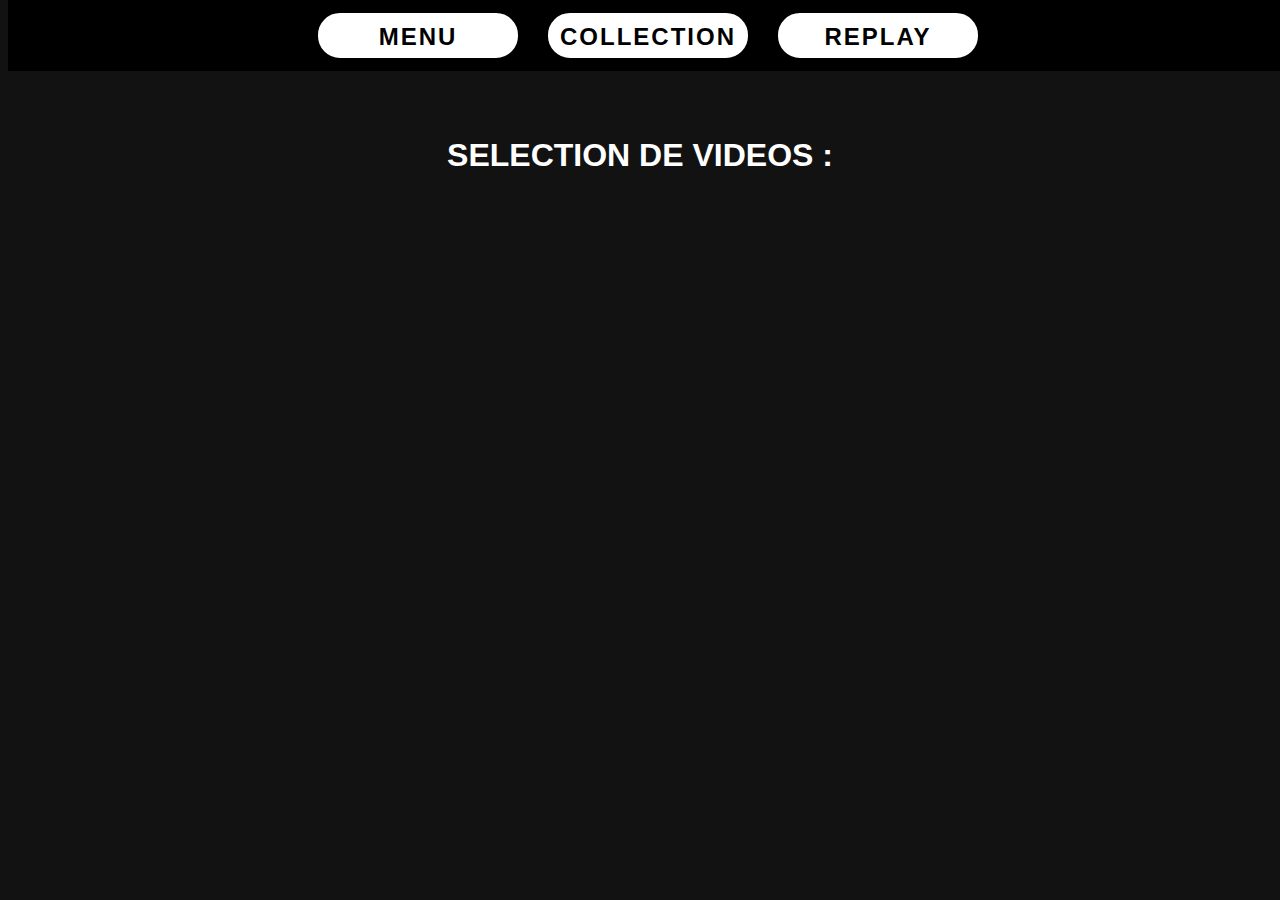
<file: index.html>
<html lang=fr> 
<head>
    <title>World of Unicum</title>
	<link rel="stylesheet" href="style.css" />
</head>

<body>



<div class="menu"> 
    <a href="index.html"><h2 class="bouton">MENU</h2></a>
    <a href="collection.html"><h2 class="bouton">COLLECTION</h2></a>
    <a href="replay.html"><h2 class="bouton">REPLAY</h2></a>
</div>

<br><br>
<br><br>
<br><br>

<div class="video">
    <h1>SELECTION DE VIDEOS :</h1>
    <iframe width="560" height="315" src="https://www.youtube.com/embed/W4OEC_ItWcU" title="YouTube video player" frameborder="0" allow="accelerometer; autoplay; clipboard-write; encrypted-media; gyroscope; picture-in-picture" allowfullscreen></iframe>
    <iframe width="560" height="315" src="https://www.youtube.com/embed/eeYNldAqHNE" title="YouTube video player" frameborder="0" allow="accelerometer; autoplay; clipboard-write; encrypted-media; gyroscope; picture-in-picture" allowfullscreen></iframe>
    <br><br> 
    <iframe width="560" height="315" src="https://www.youtube.com/embed/nojXjTasGMo" title="YouTube video player" frameborder="0" allow="accelerometer; autoplay; clipboard-write; encrypted-media; gyroscope; picture-in-picture" allowfullscreen></iframe>
    <iframe width="560" height="315" src="https://www.youtube.com/embed/Y9irXfDesAs" title="YouTube video player" frameborder="0" allow="accelerometer; autoplay; clipboard-write; encrypted-media; gyroscope; picture-in-picture" allowfullscreen></iframe>
</div>


</body>
</file>
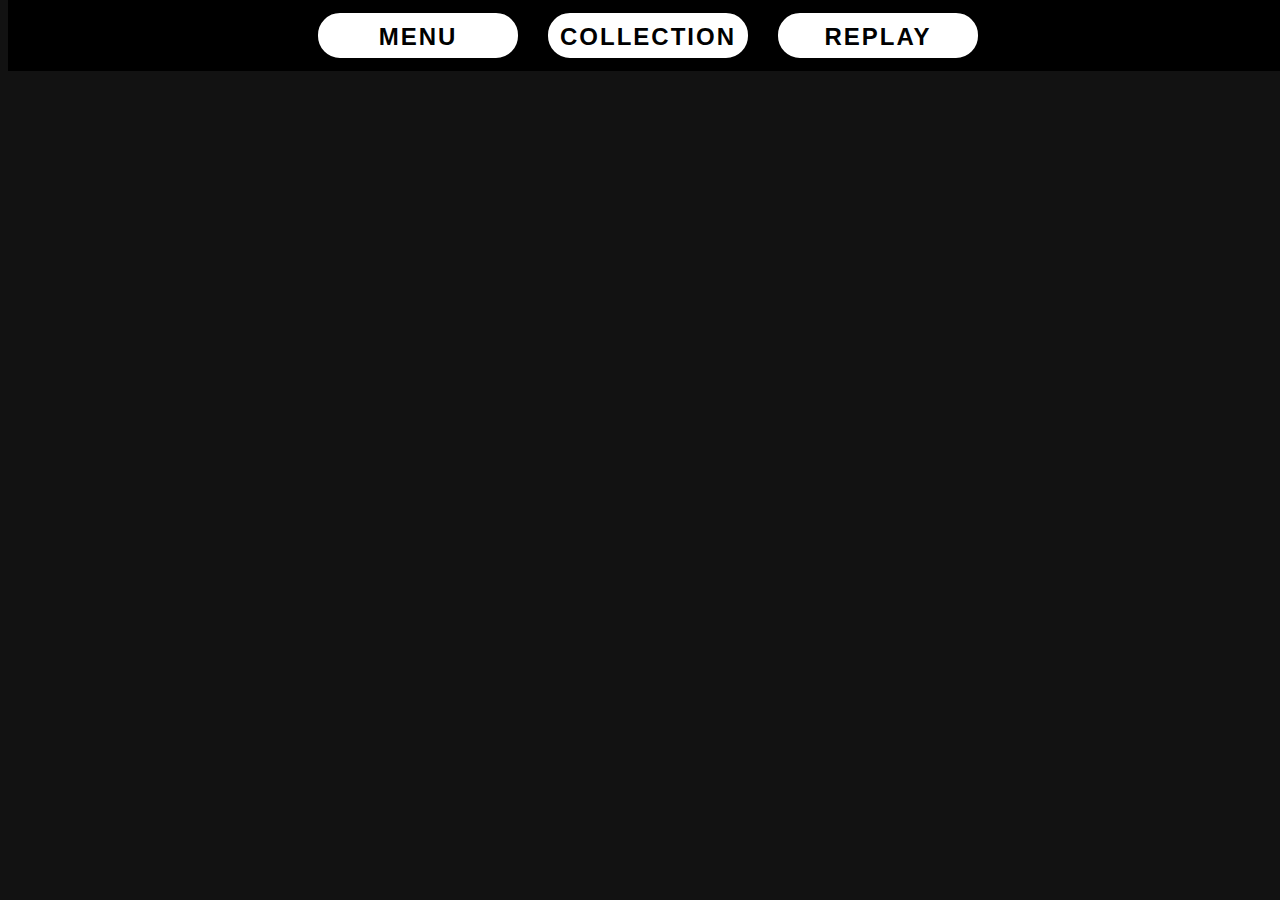
<file: collection.html>
<html lang=fr> 
<head>
    <title>Collection</title>
	<link rel="stylesheet" href="style.css" />
</head>

<body>


<div class="menu"> 
    <a href="index.html"><h2 class="bouton">MENU</h2></a>
    <a href="collection.html"><h2 class="bouton">COLLECTION</h2></a>
    <a href="replay.html"><h2 class="bouton">REPLAY</h2></a>
</div>




</body>
</file>
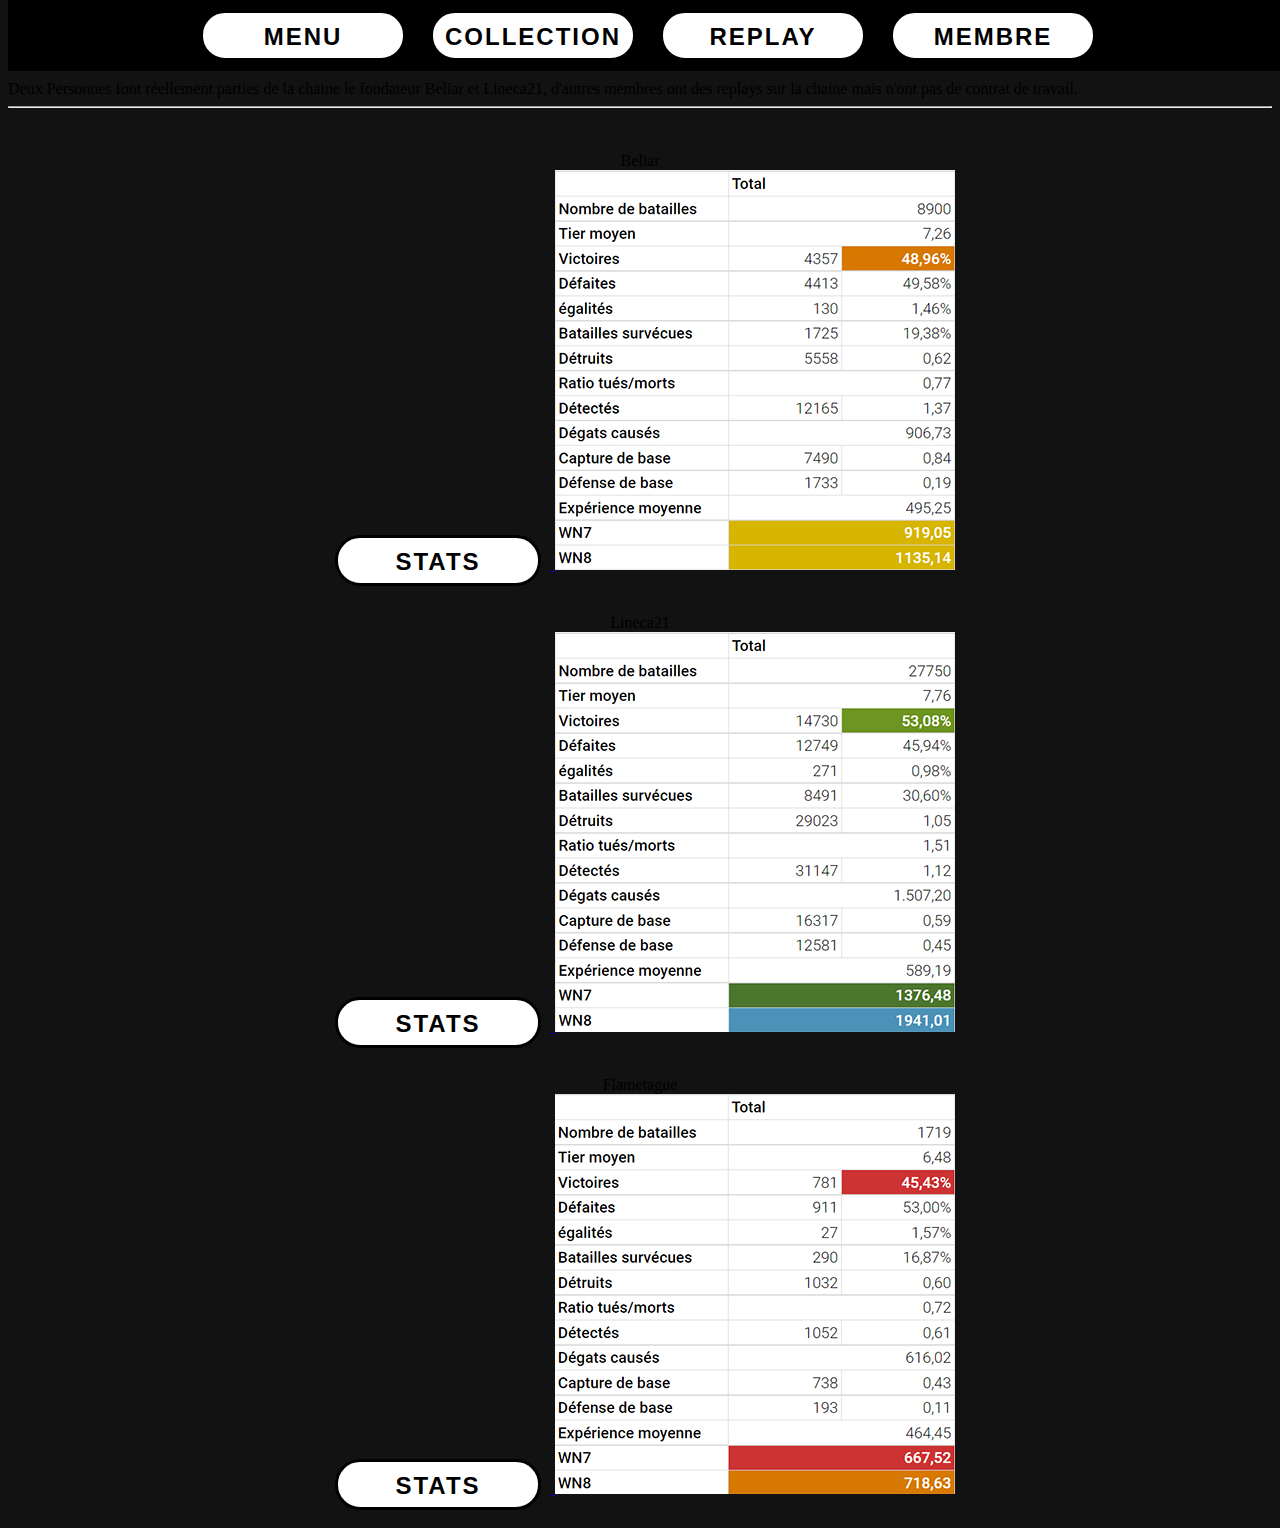
<file: membre.html>
<html lang=fr> 
<head>
    <title>Membre</title>
	<link rel="stylesheet" href="style.css" />
    <link rel="shortcut icon" href="image/ico.ico"/>
</head>

<body>


<div class="menu"> 
    <a href="index.html"><h2 class="bouton">MENU</h2></a>
    <a href="collection.html"><h2 class="bouton">COLLECTION</h2></a>
    <a href="replay.html"><h2 class="bouton">REPLAY</h2></a>
    <a href="membre.html"><h2 class="bouton">MEMBRE</h2></a>
</div>


<br><br>
<br><br>


<div class="texte">
    Deux Personnes font réellement parties de la chaine le fondateur Beliar et Lineca21, d'autres membres ont des replays sur la chaine mais n'ont pas de contrat de travail. 
</div>

<hr><br>

<center>
    <div class="membre">
        <br>
        <div class="texte">Beliar</div>
        <a href="https://fr.wot-life.com/eu/player/Easy___Tech/">
            <h2 class="bouton">
                STATS
            </h2>
        </a>
        <img src="Image/membre/Beliar.jpg">
    </div>

    <div class="membre">
        <br>
        <div class="texte">Lineca21</div>
        <a href="https://fr.wot-life.com/eu/player/Lineca21/">
            <h2 class="bouton">
                STATS    
            </h2>
        </a>
        <img src="Image/membre/Lineca21.jpg">
    </div>

    <div class="membre">
        <br>
        <div class="texte">Flametague</div>
        <a href="https://fr.wot-life.com/eu/player/Flametague/">
            <h2 class="bouton">
                STATS    
            </h2>
        </a>
        <img src="Image/membre/Flametague.jpg">
    </div>
</center>

</body>
</file>
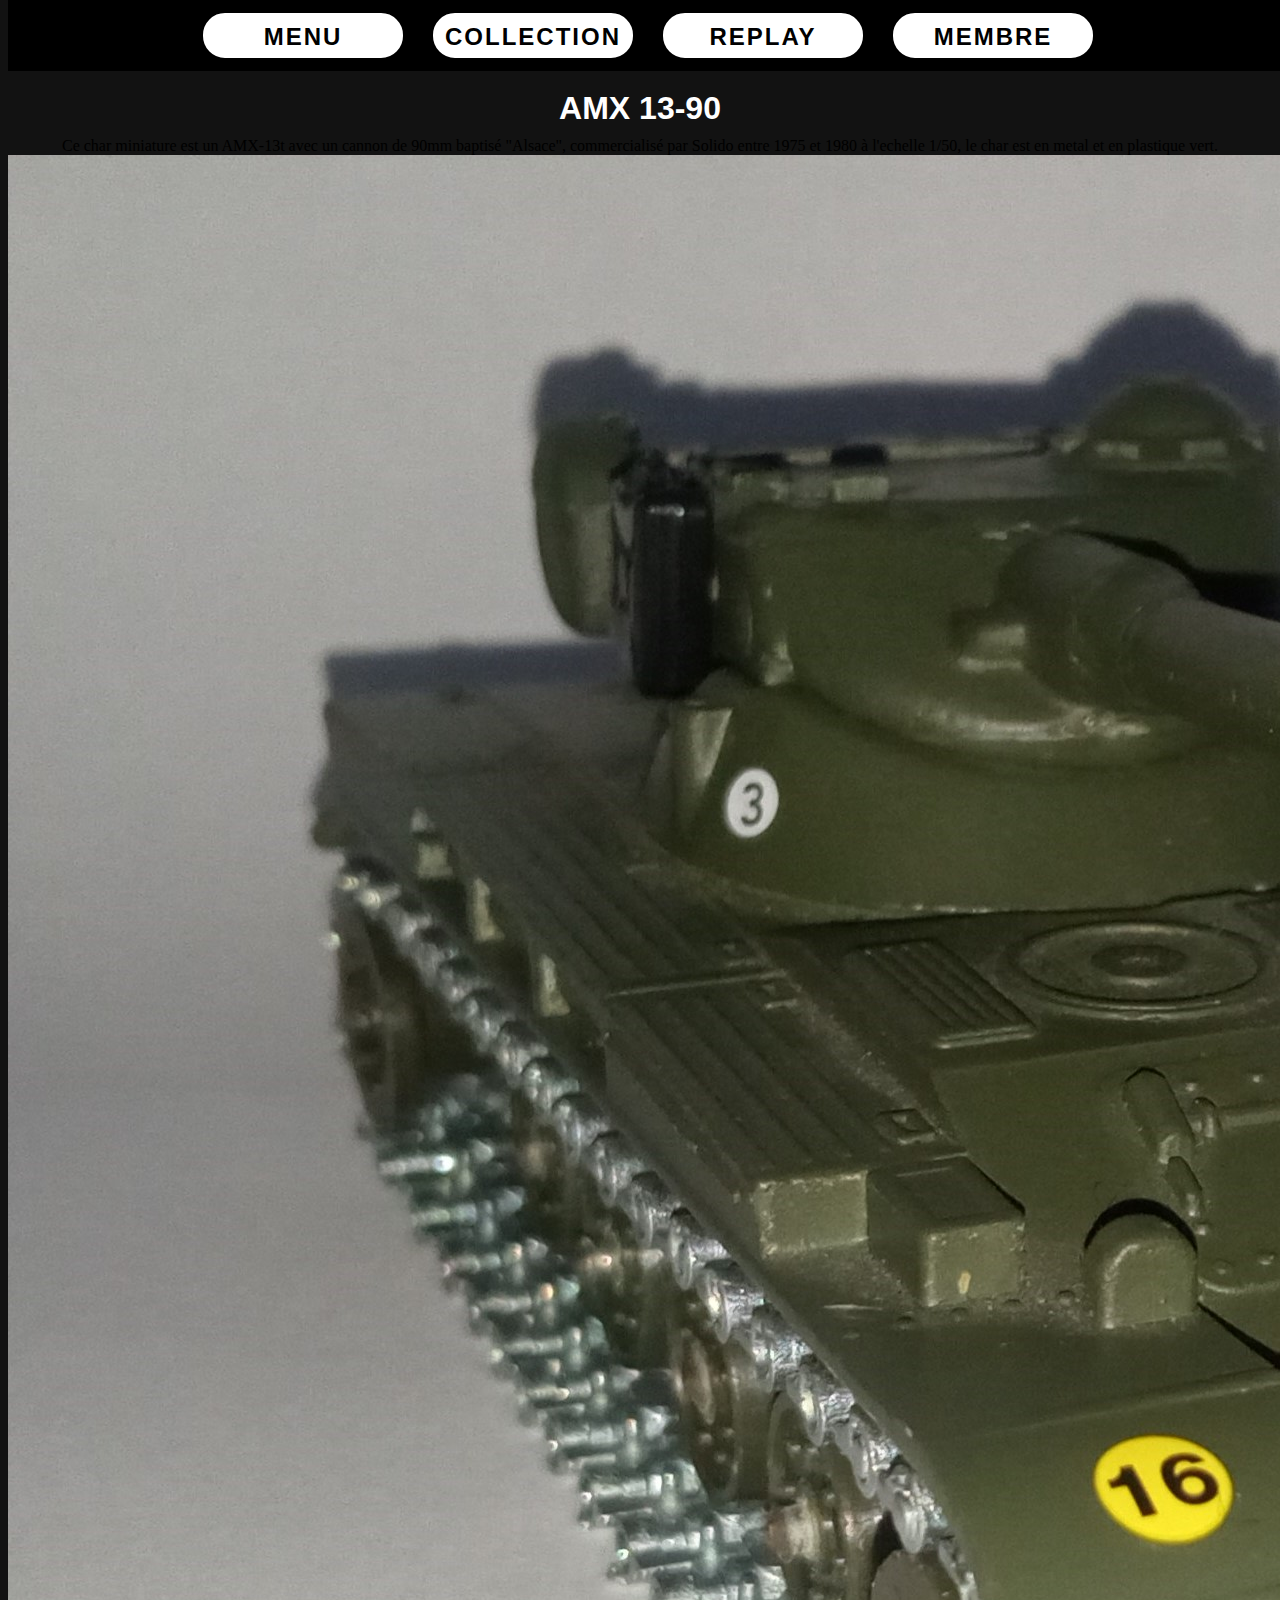
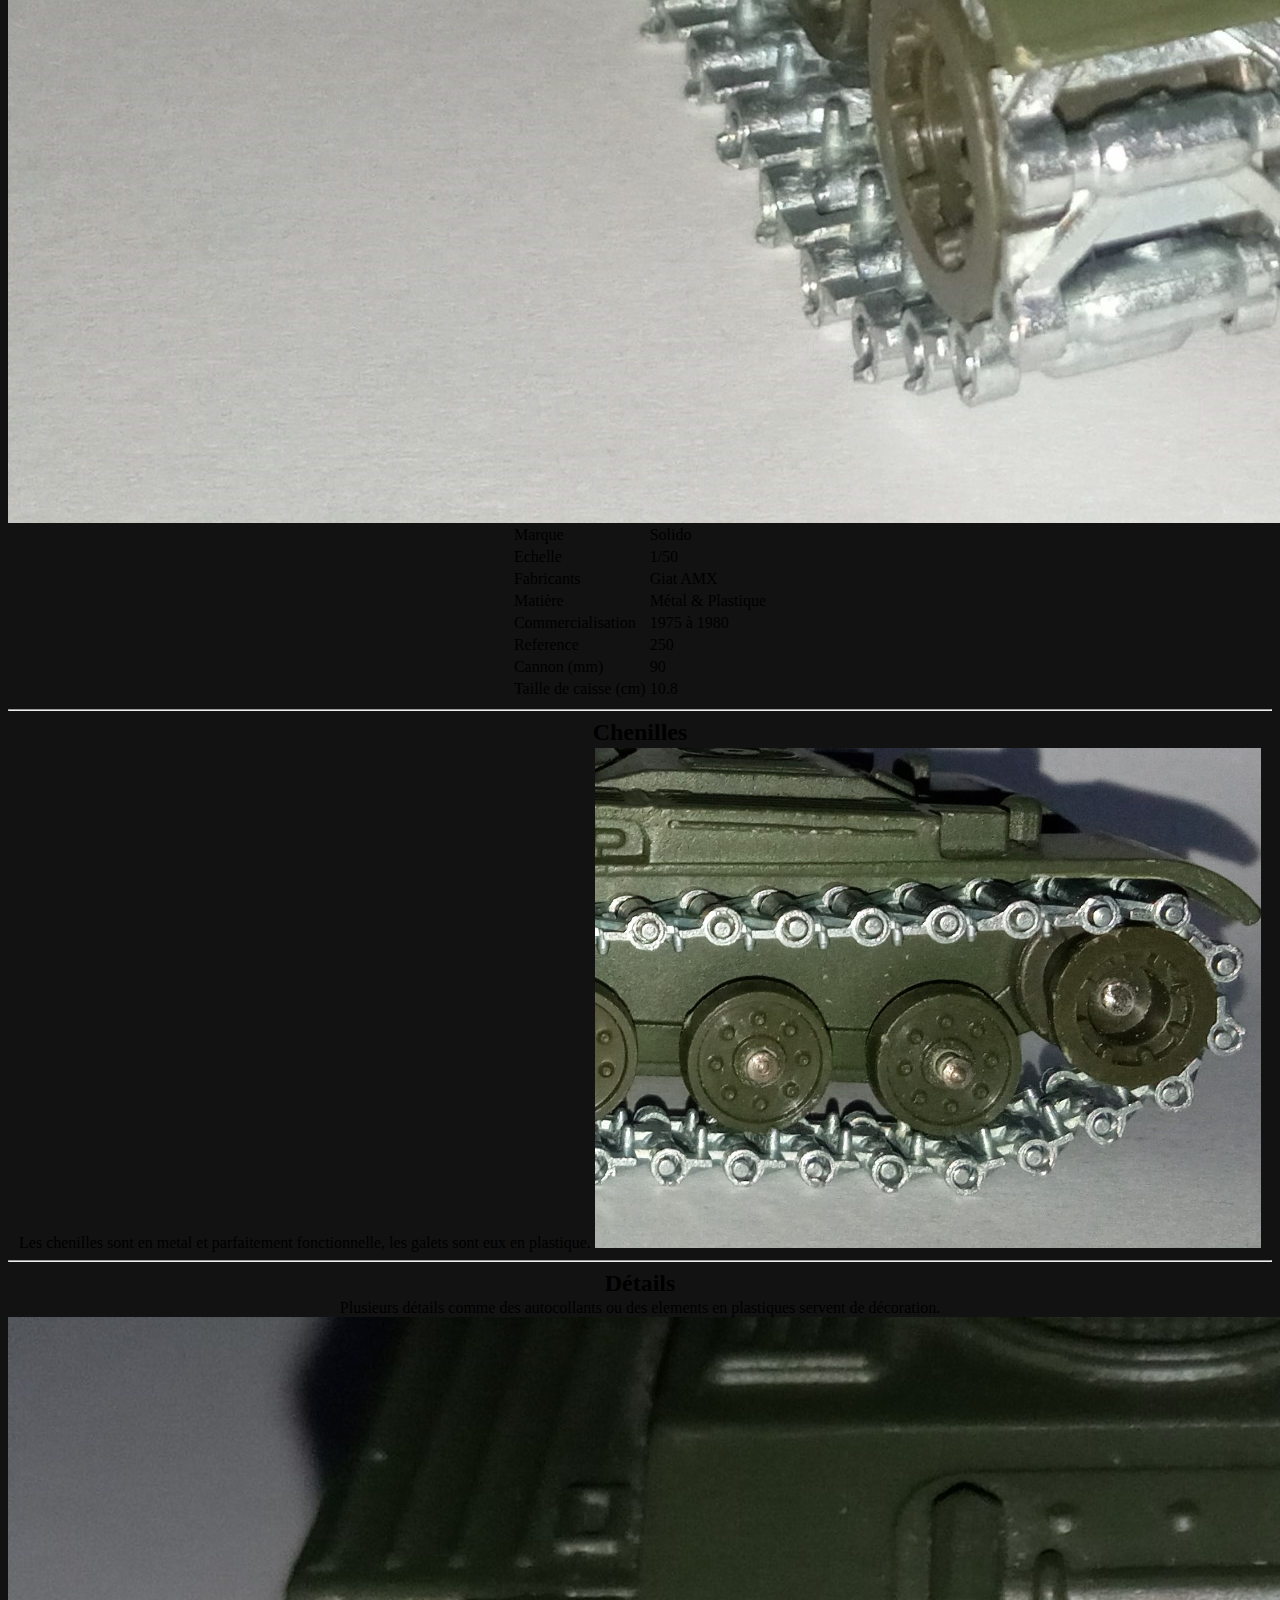
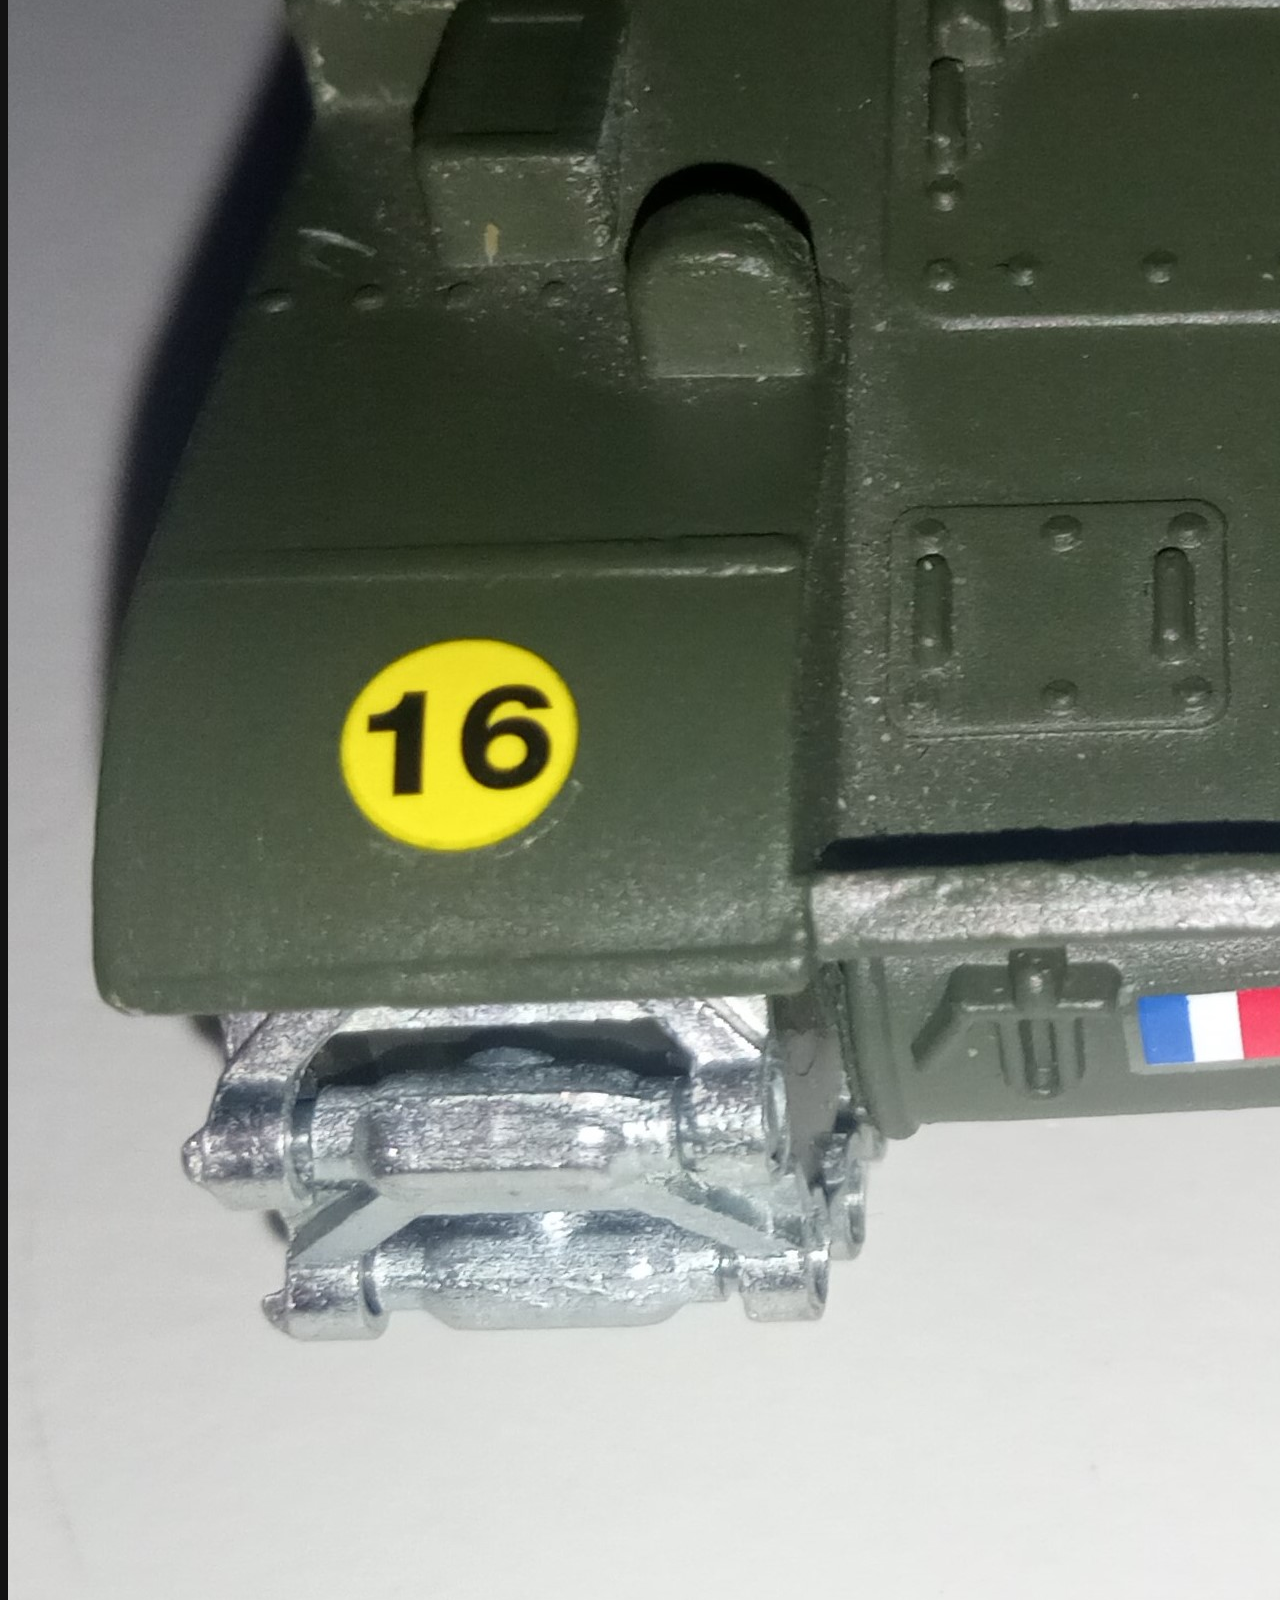
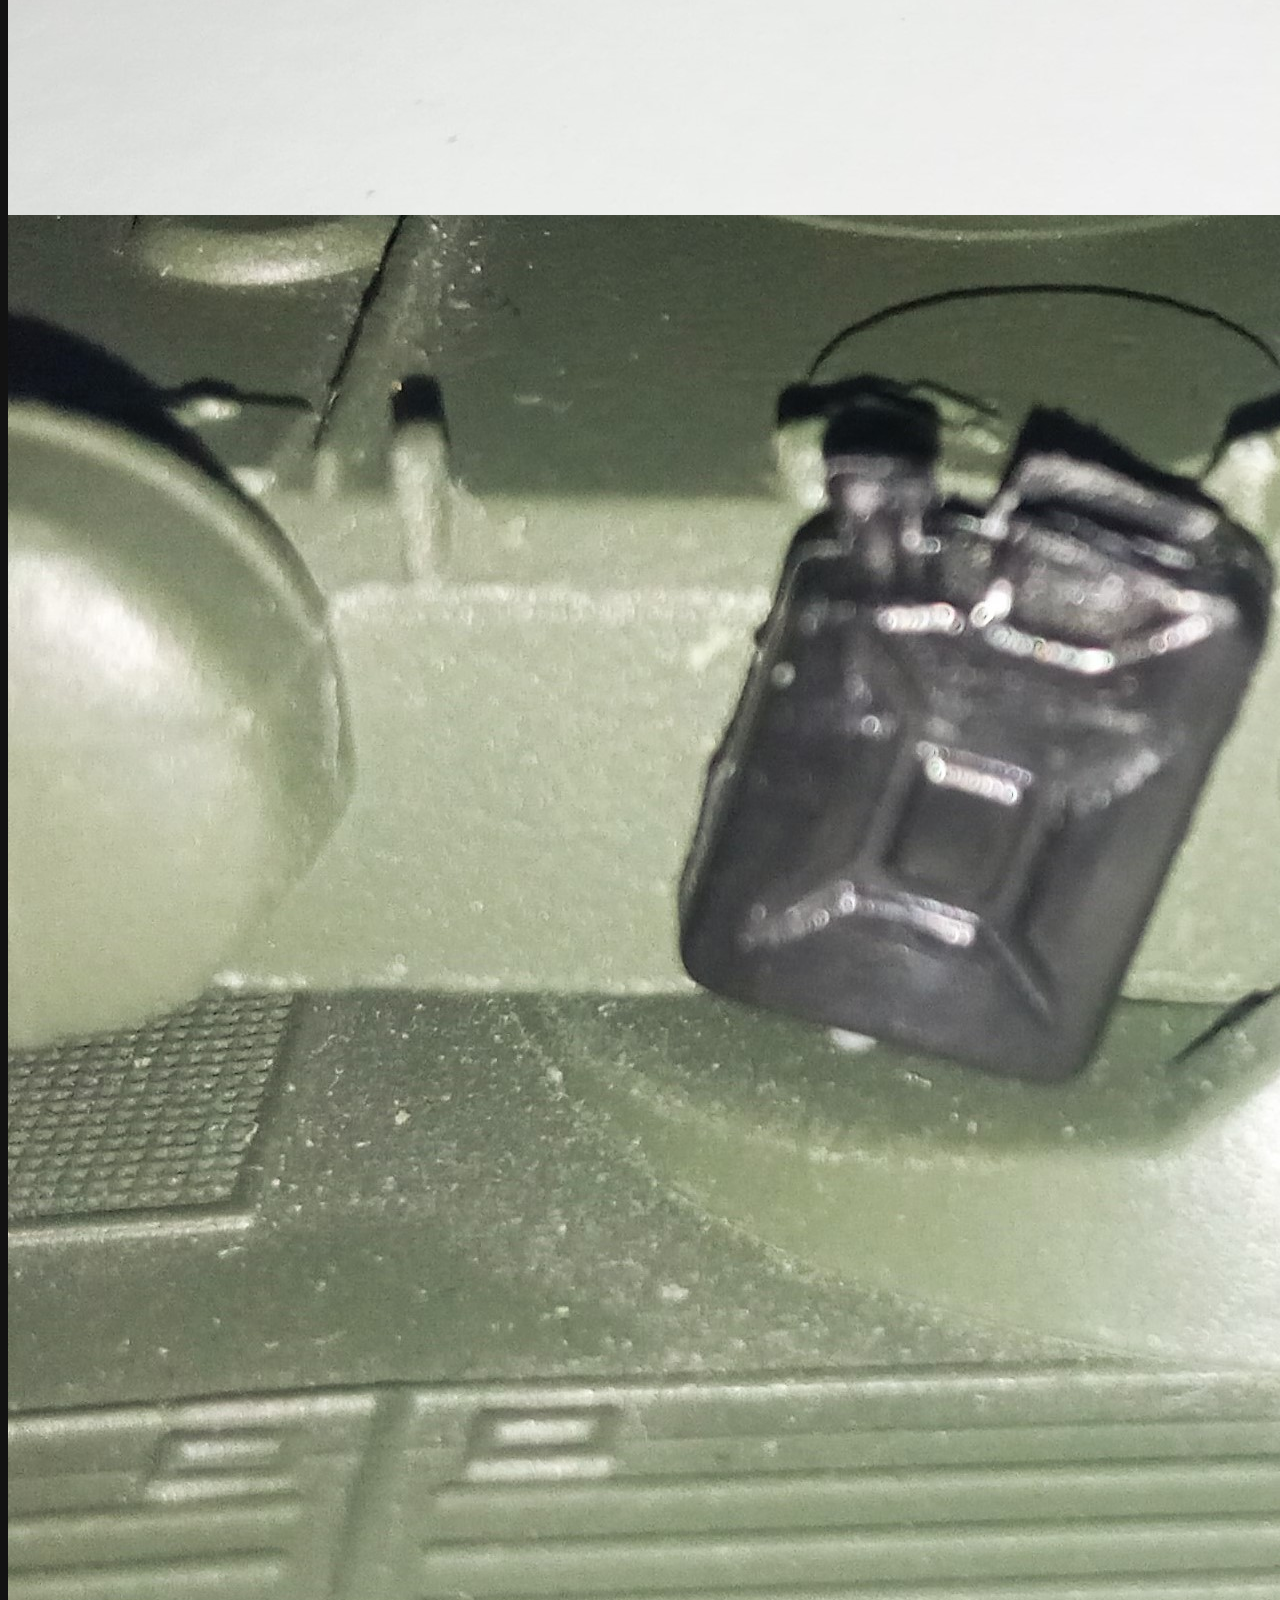
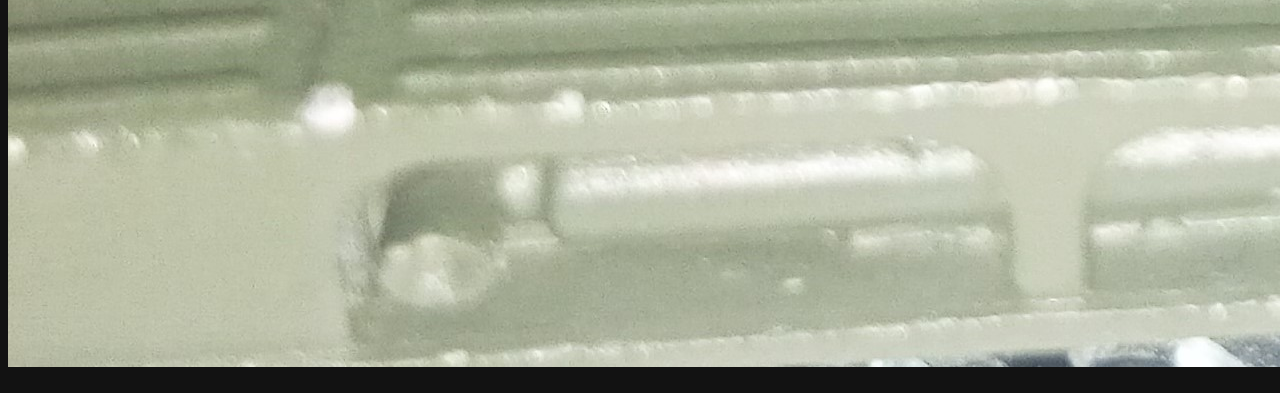
<file: collection/AMX-13-75.html>
<html lang=fr> 
<head>
    <title>AMX-13-75</title>
	<link rel="stylesheet" href="../style.css" />
    <link rel="shortcut icon" href="image/ico.ico"/>

</head>

<body>


<div class="menu"> 
    <a href="../index.html"><h2 class="bouton">MENU</h2></a>
    <a href="../collection.html"><h2 class="bouton">COLLECTION</h2></a>
    <a href="../replay.html"><h2 class="bouton">REPLAY</h2></a>
    <a href="../membre.html"><h2 class="bouton">MEMBRE</h2></a>
</div>

<br><br>
<br><br>

<center>
    <div class="collectiontableau">
        <h1 style="margin: 10px;">AMX 13-90</h1>
        <div class="textecollection">
            Ce char miniature est un AMX-13t avec un cannon de 90mm baptisé "Alsace", 
            commercialisé par Solido entre 1975 et 1980 à l'echelle 1/50, le char est en metal et en plastique vert. 
        </div>
        <table class="tftable">
            <tr><td>Marque</td><td>Solido</td></tr>
            <tr><td>Echelle</td><td>1/50</td></tr>
            <tr><td>Fabricants</td><td>Giat AMX</td></tr>
            <tr><td>Matière</td><td>Métal & Plastique</td></tr>
            <tr><td>Commercialisation</td><td>1975 à 1980</td></tr>
            <tr><td>Reference</td><td>250</td></tr>
            <tr><td>Cannon (mm)</td><td>90</td></tr>
            <tr><td>Taille de caisse (cm)</td><td>10.8</td></tr>
            <img class="imgcollection" src="../Image/tank/AMX13-90/Amx13-75.png">
        </table>
        <hr>
        <div class="textecollection">
            <h2 style="margin: 2px;">Chenilles</h2>
            Les chenilles sont en metal et parfaitement fonctionnelle, les galets sont eux en plastique.
            <img class="imgcollection" style="height: 500px;" src="../Image/tank/AMX13-90/Amx13-75_chenilles.png">
        </div>
        <hr>
        <div class="textecollection">
            <h2 style="margin: 2px;">Détails</h2>
            Plusieurs détails comme des autocollants ou des elements en plastiques servent de décoration.
            <img class="imgcollection" src="../Image/tank/AMX13-90/Amx13-75_autocollants.png">
            <img class="imgcollection" src="../Image/tank/AMX13-90/Amx13-75_plastique.png">
        </div>
        <br>
    </div>
</center>




</body>
</file>
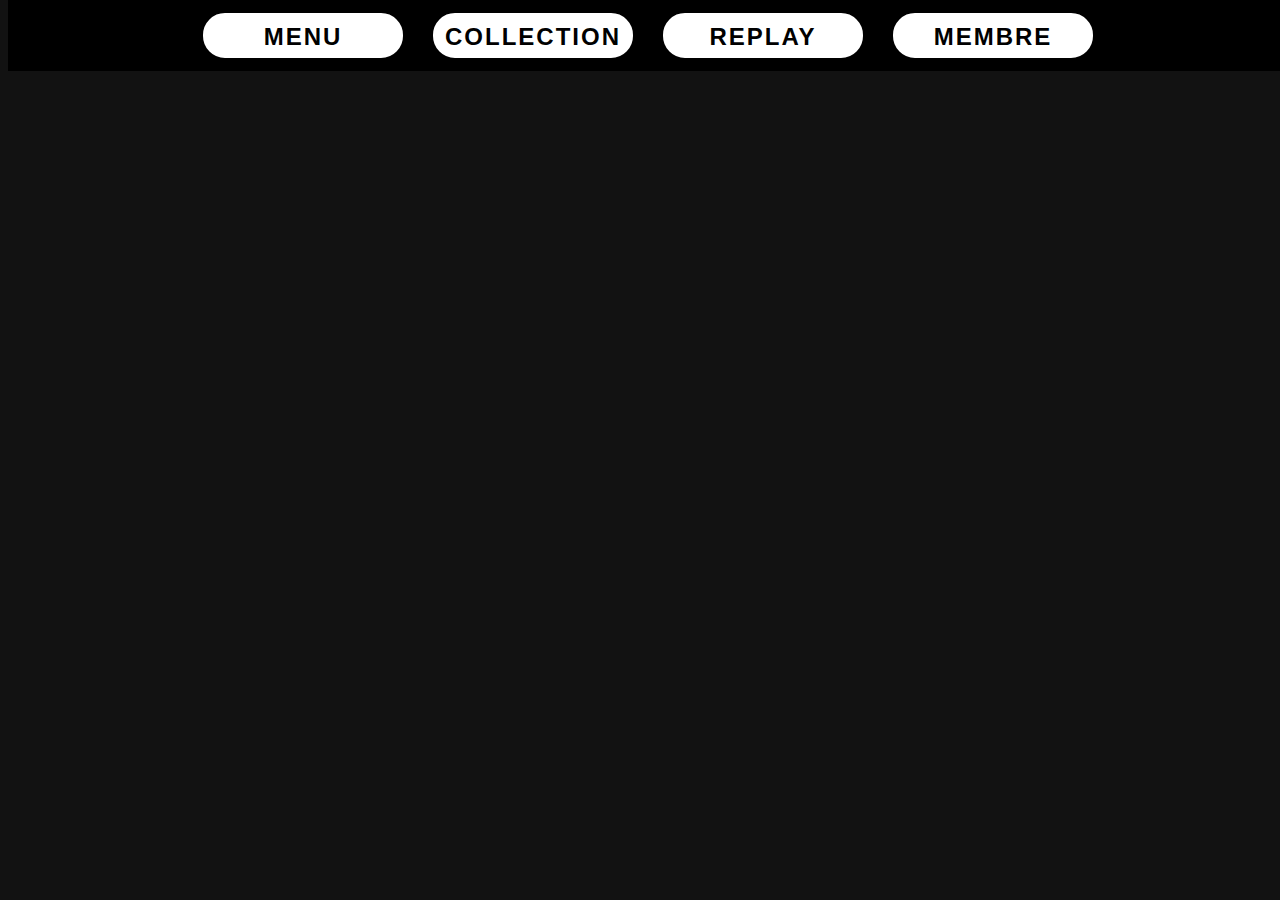
<file: collection/AMX-ANTI-AERIEN.html>
<html lang=fr> 
<head>
    <title>AMX-ANTI-AERIEN</title>
	<link rel="stylesheet" href="../style.css" />
    <link rel="shortcut icon" href="image/ico.ico"/>

</head>

<body>


<div class="menu"> 
    <a href="../index.html"><h2 class="bouton">MENU</h2></a>
    <a href="../collection.html"><h2 class="bouton">COLLECTION</h2></a>
    <a href="../replay.html"><h2 class="bouton">REPLAY</h2></a>
    <a href="../membre.html"><h2 class="bouton">MEMBRE</h2></a>
</div>

<br><br>
<br><br>



</body>
</file>
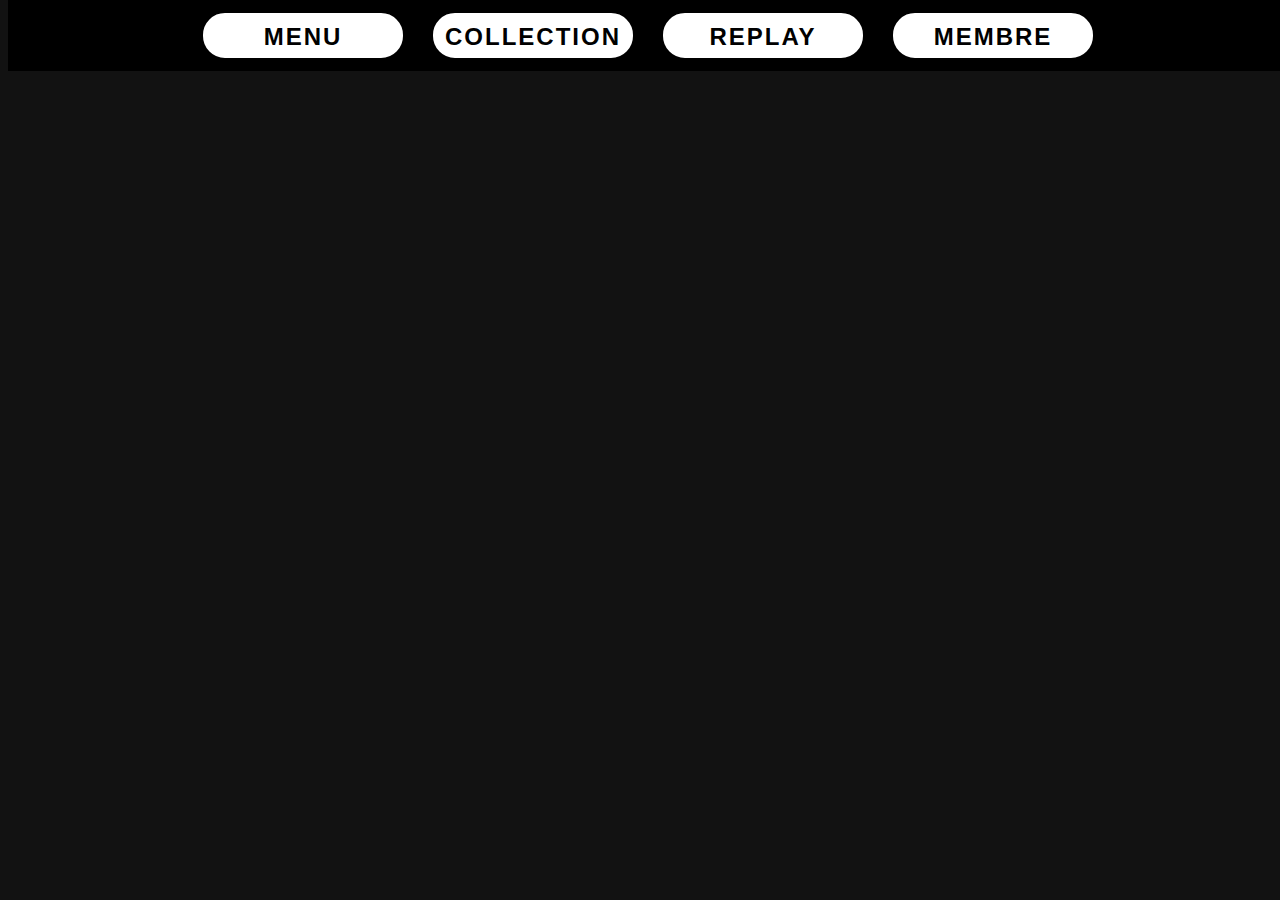
<file: collection/GGrant.html>
<html lang=fr> 
<head>
    <title>GGrant</title>
	<link rel="stylesheet" href="../style.css" />
    <link rel="shortcut icon" href="image/ico.ico"/>

</head>

<body>


<div class="menu"> 
    <a href="../index.html"><h2 class="bouton">MENU</h2></a>
    <a href="../collection.html"><h2 class="bouton">COLLECTION</h2></a>
    <a href="../replay.html"><h2 class="bouton">REPLAY</h2></a>
    <a href="../membre.html"><h2 class="bouton">MEMBRE</h2></a>
</div>

<br><br>
<br><br>



</body>
</file>
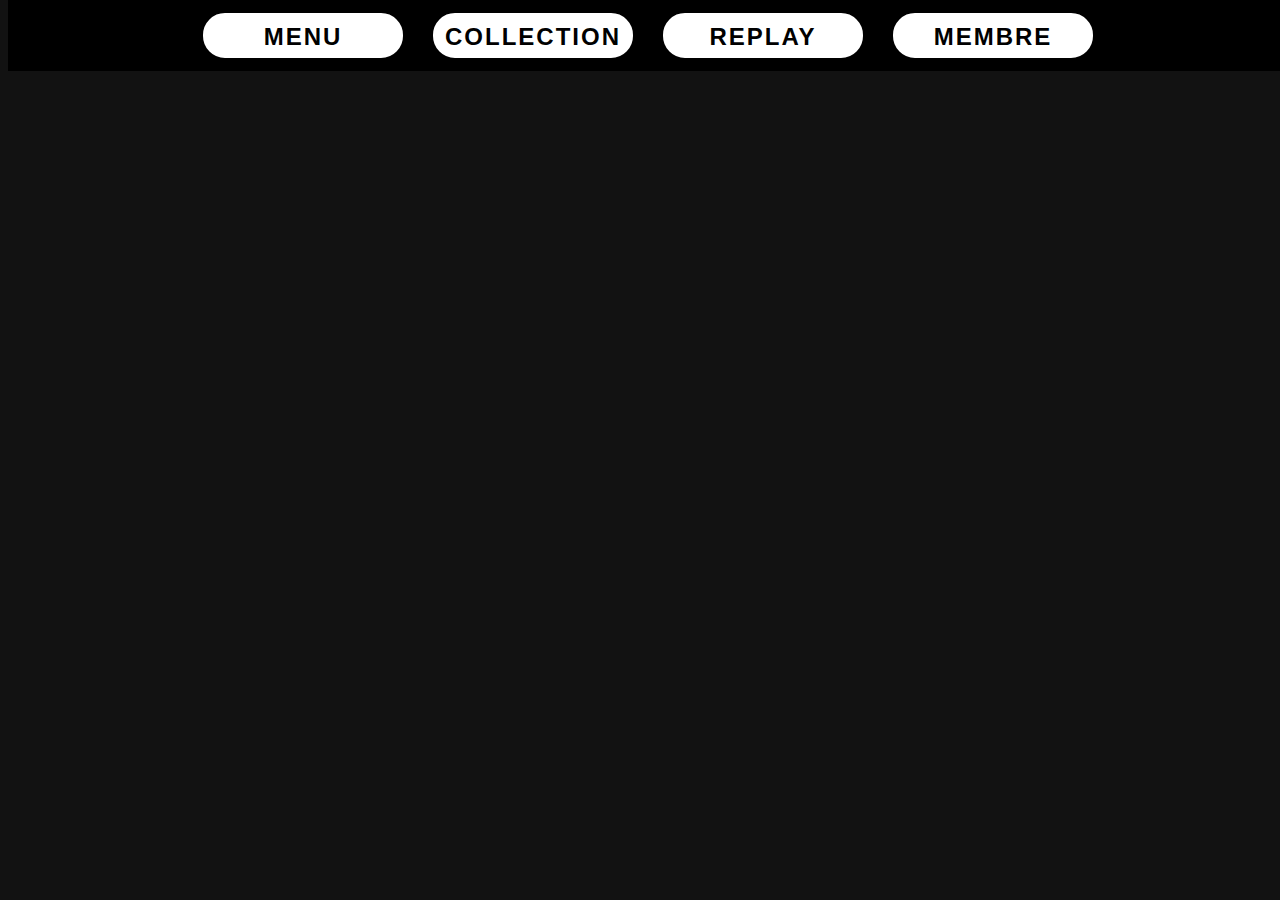
<file: collection/JPather.html>
<html lang=fr> 
<head>
    <title>J Panther</title>
	<link rel="stylesheet" href="../style.css" />
    <link rel="shortcut icon" href="image/ico.ico"/>

</head>

<body>


<div class="menu"> 
    <a href="../index.html"><h2 class="bouton">MENU</h2></a>
    <a href="../collection.html"><h2 class="bouton">COLLECTION</h2></a>
    <a href="../replay.html"><h2 class="bouton">REPLAY</h2></a>
    <a href="../membre.html"><h2 class="bouton">MEMBRE</h2></a>
</div>

<br><br>
<br><br>



</body>
</file>
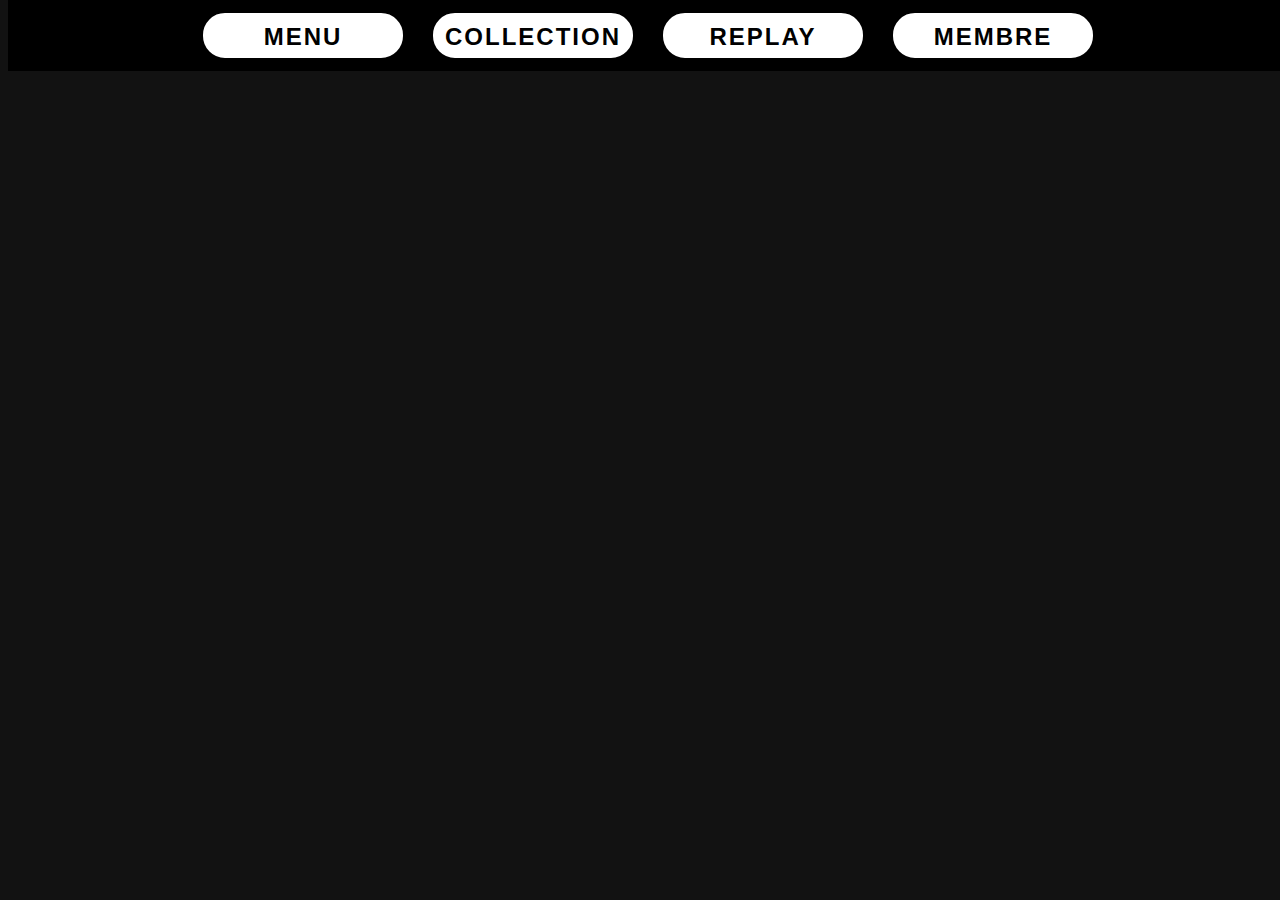
<file: collection/KPZLeopard.html>
<html lang=fr> 
<head>
    <title>KPZ Leopard</title>
	<link rel="stylesheet" href="../style.css" />
    <link rel="shortcut icon" href="image/ico.ico"/>

</head>

<body>


<div class="menu"> 
    <a href="../index.html"><h2 class="bouton">MENU</h2></a>
    <a href="../collection.html"><h2 class="bouton">COLLECTION</h2></a>
    <a href="../replay.html"><h2 class="bouton">REPLAY</h2></a>
    <a href="../membre.html"><h2 class="bouton">MEMBRE</h2></a>
</div>

<br><br>
<br><br>



</body>
</file>
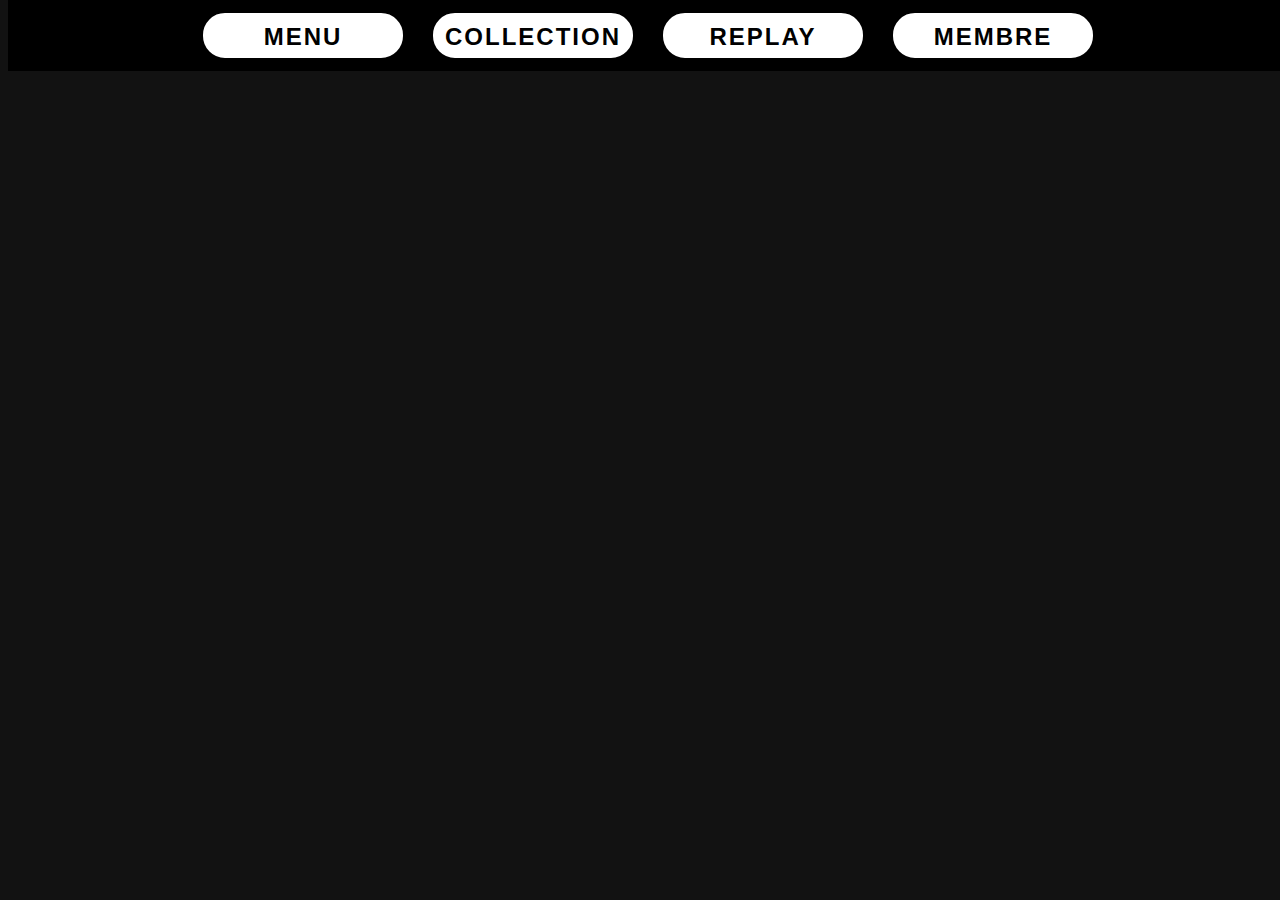
<file: collection/M4.html>
<html lang=fr> 
<head>
    <title>M4A3 Sherman</title>
	<link rel="stylesheet" href="../style.css" />
    <link rel="shortcut icon" href="image/ico.ico"/>

</head>

<body>


<div class="menu"> 
    <a href="../index.html"><h2 class="bouton">MENU</h2></a>
    <a href="../collection.html"><h2 class="bouton">COLLECTION</h2></a>
    <a href="../replay.html"><h2 class="bouton">REPLAY</h2></a>
    <a href="../membre.html"><h2 class="bouton">MEMBRE</h2></a>
</div>

<br><br>
<br><br>



</body>
</file>
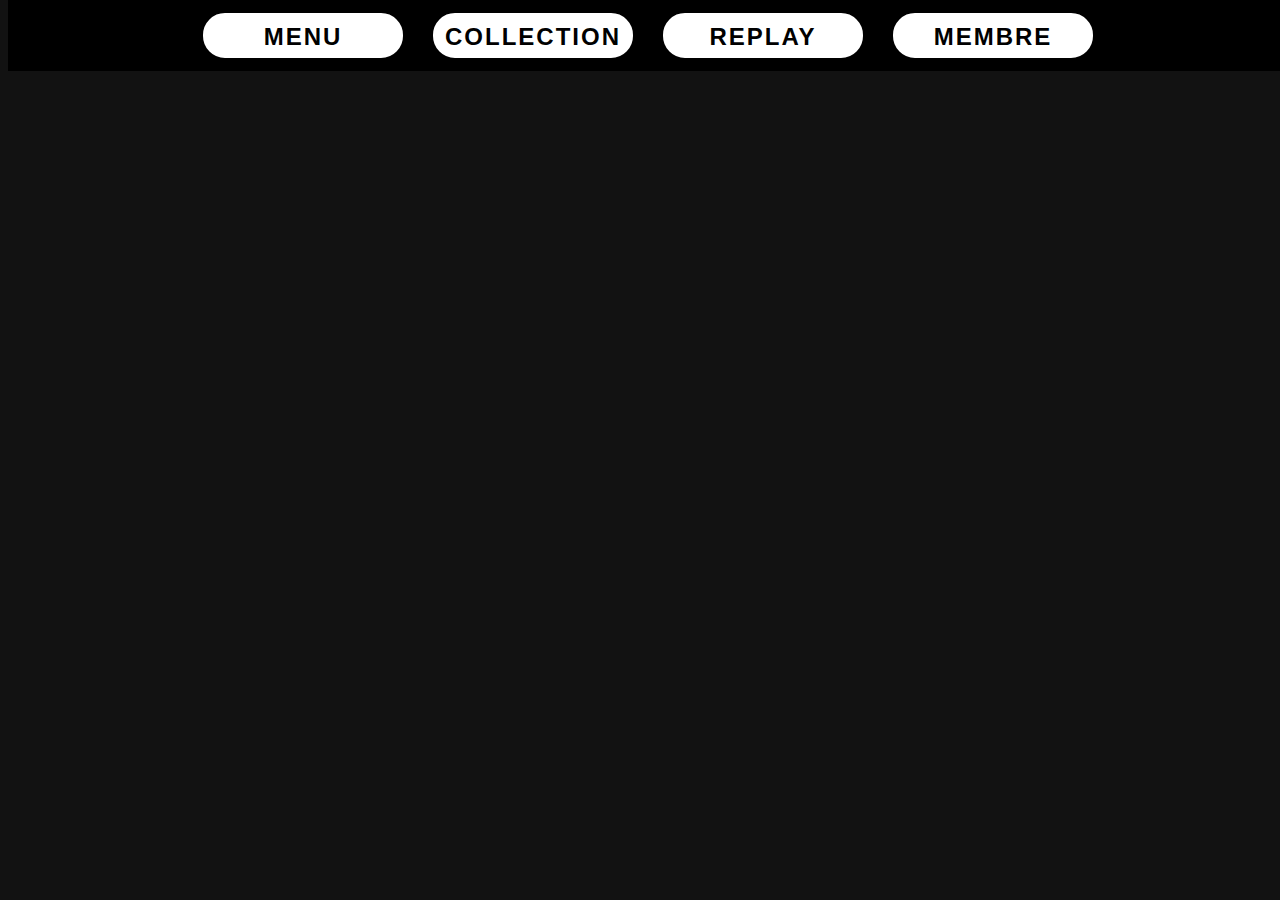
<file: collection/PantherG.html>
<html lang=fr> 
<head>
    <title>Panther G</title>
	<link rel="stylesheet" href="../style.css" />
    <link rel="shortcut icon" href="image/ico.ico"/>

</head>

<body>


<div class="menu"> 
    <a href="../index.html"><h2 class="bouton">MENU</h2></a>
    <a href="../collection.html"><h2 class="bouton">COLLECTION</h2></a>
    <a href="../replay.html"><h2 class="bouton">REPLAY</h2></a>
    <a href="../membre.html"><h2 class="bouton">MEMBRE</h2></a>
</div>

<br><br>
<br><br>



</body>
</file>
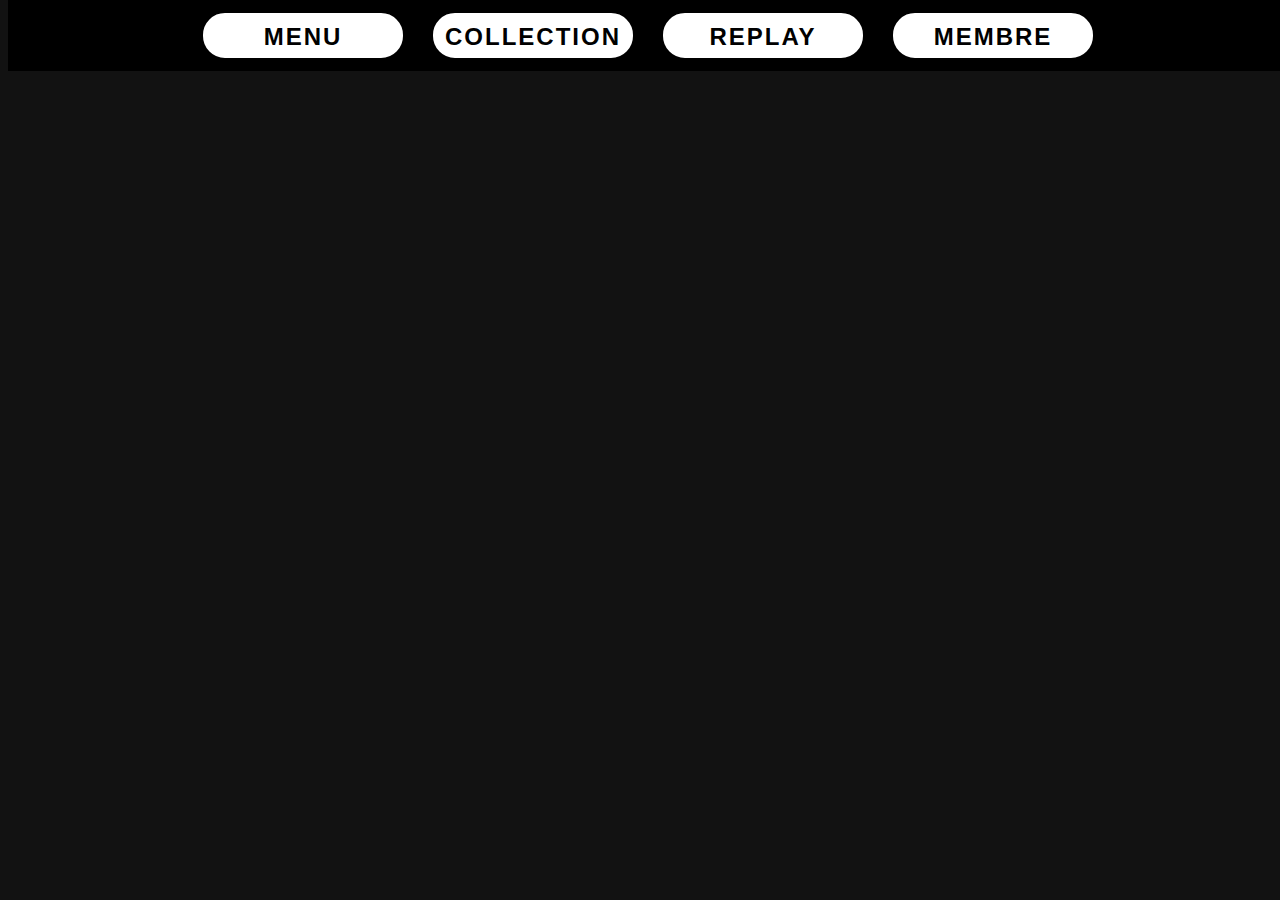
<file: collection/SU-100.html>
<html lang=fr> 
<head>
    <title>SU-100</title>
	<link rel="stylesheet" href="../style.css" />
    <link rel="shortcut icon" href="image/ico.ico"/>

</head>

<body>


<div class="menu"> 
    <a href="../index.html"><h2 class="bouton">MENU</h2></a>
    <a href="../collection.html"><h2 class="bouton">COLLECTION</h2></a>
    <a href="../replay.html"><h2 class="bouton">REPLAY</h2></a>
    <a href="../membre.html"><h2 class="bouton">MEMBRE</h2></a>
</div>

<br><br>
<br><br>



</body>
</file>
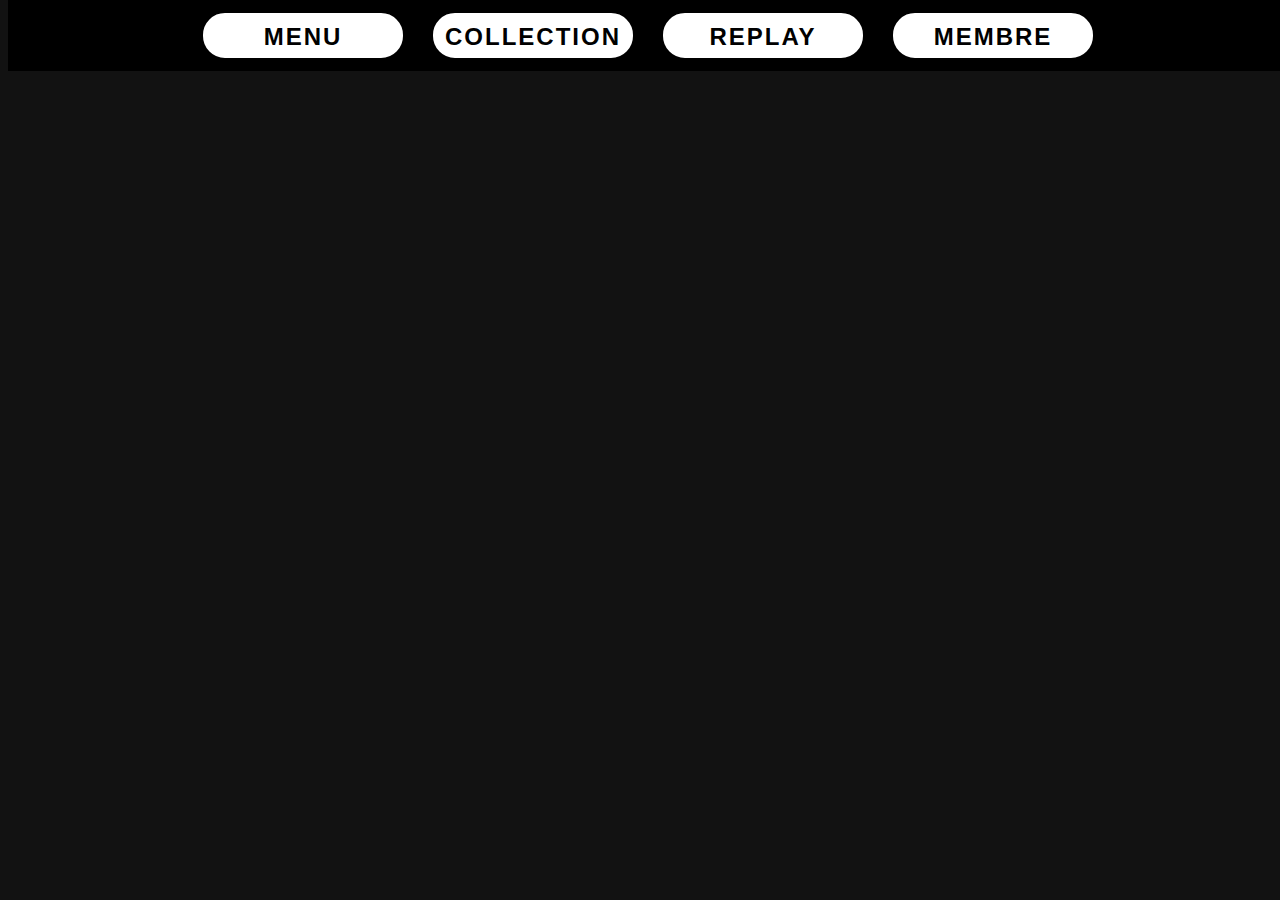
<file: collection/Tiger1.html>
<html lang=fr> 
<head>
    <title>Tigre 1</title>
	<link rel="stylesheet" href="../style.css" />
    <link rel="shortcut icon" href="image/ico.ico"/>

</head>

<body>


<div class="menu"> 
    <a href="../index.html"><h2 class="bouton">MENU</h2></a>
    <a href="../collection.html"><h2 class="bouton">COLLECTION</h2></a>
    <a href="../replay.html"><h2 class="bouton">REPLAY</h2></a>
    <a href="../membre.html"><h2 class="bouton">MEMBRE</h2></a>
</div>

<br><br>
<br><br>



</body>
</file>
<file: style.css>
body{
    background-color: #121212;
}

h1{
    font-family: Arial;
    color: white;
}




.menu{  /* Barre du dessus */

background-color: #000000;
margin-top: 0;
text-align: center;
position: fixed; /* Set the navbar to fixed position */
top: 0; /* Position the navbar at the top of the page */
width: 100%; /* Full width */

}


.bouton{
    background: white;
    color: black;
    border-radius: 25px;
    width: 200px ;
    height: 35px ;
    margin-left: auto;
    margin-right: auto;
    margin-bottom: auto;
    letter-spacing:2px;
    transition: 0.5s;
    padding-top: 10px;
    margin-top: 1%;
    margin-block-end: 1%;
    margin-inline-end: 1;
    display: inline-block;
    margin: 10px;
    border-color: black;
    border: solid 3px;
    font-family: Arial, Helvetica, sans-serif;
    text-align: center;
}
.bouton:hover{
    background: rgb(168, 168, 168);
    transition: 0.5s;
}


.video{
    animation: fadein 2s;
    -moz-animation: fadein 2s; /* Firefox */
    -webkit-animation: fadein 2s; /* Safari et Chrome */
    -o-animation: fadein 2s; /* Opera */
    text-align: center;
}











@keyframes fadein {
    from {
        opacity:0;
    }
    to {
        opacity:1;
    }
}
@-moz-keyframes fadein { /* sur Firefox */
    from {
        opacity:0;
    }
    to {
        opacity:1;
    }
}
@-webkit-keyframes fadein { /* sur Safari et Chrome */
    from {
        opacity:0;
    }
    to {
        opacity:1;
    }
}
@-o-keyframes fadein { /* sur Opera */
    from {
        opacity:0;
    }
    to {
        opacity: 1;
    }
}
</file>
